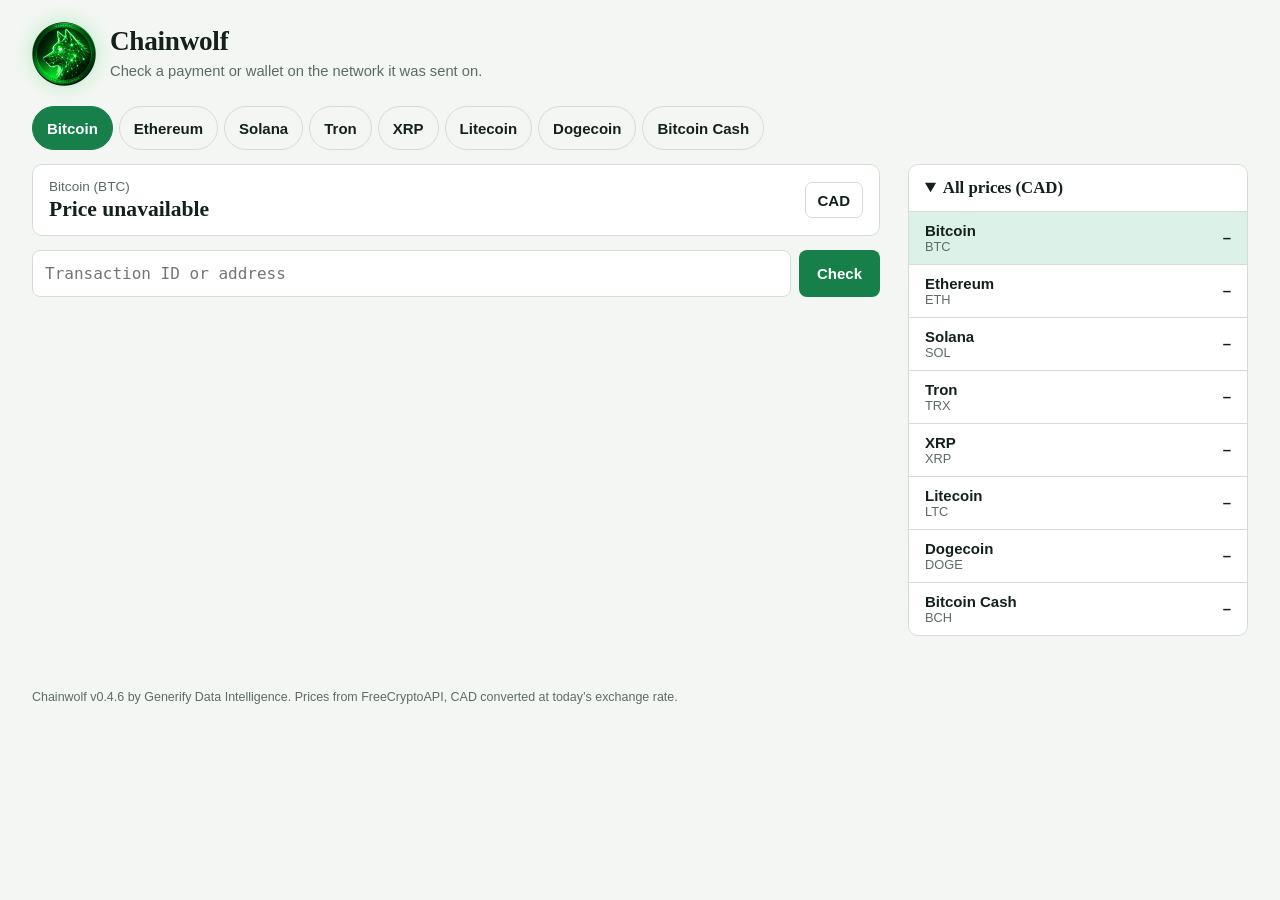
<file: index.html>
<!doctype html>
<html lang="en">
<head>
<meta charset="utf-8">
<meta name="viewport" content="width=device-width, initial-scale=1, viewport-fit=cover">
<title>Chainwolf</title>
<meta name="app-version" content="0.4.6">
<meta name="theme-color" content="#070b09">
<link rel="icon" type="image/png" href="favicon.png">
<link rel="apple-touch-icon" href="apple-touch-icon.png">
<link rel="stylesheet" href="style.css?v=0.4.6">
</head>
<body>
<main>
  <header class="brand">
    <img src="logo.png?v=0.4.6" alt="Generify Data Intelligence" width="64" height="64">
    <div>
      <h1>Chainwolf</h1>
      <p class="sub">Check a payment or wallet on the network it was sent on.</p>
    </div>
  </header>

  <div class="nets" id="nets" role="group" aria-label="Network"></div>

  <div class="layout">
    <div class="mainc">
      <div class="pstrip" id="pstrip" hidden>
        <div class="pleft">
          <div class="pname" id="pName"></div>
          <div class="pprice" id="pPrice"></div>
        </div>
        <div class="pright">
          <span class="pchg" id="pChg"></span>
          <span class="pnote" id="pNote"></span>
          <button class="mini" id="curBtn" type="button" aria-label="Switch between CAD and USD">CAD</button>
        </div>
      </div>

      <form id="f" autocomplete="off">
        <div class="field">
          <input id="txid" type="text" autocapitalize="off" autocorrect="off" spellcheck="false"
                 placeholder="Transaction ID or address" aria-label="Transaction ID or wallet address">
          <button id="clr" class="icon" type="button" aria-label="Clear" hidden>&times;</button>
        </div>
        <button id="go" type="submit">Check</button>
      </form>

      <div id="msg" role="alert" hidden></div>

      <section id="result" aria-live="polite" hidden>
        <a href="#" id="back" hidden>&larr; Back to address</a>
        <div class="rcols" id="rcols">
          <div class="rcol" id="rcolA">
            <div class="idrow">
              <span class="kind" id="kind"></span>
              <code id="idText"></code>
              <button class="mini" id="copyBtn" type="button">Copy</button>
              <a class="mini" id="ext" target="_blank" rel="noopener noreferrer">Open explorer</a>
            </div>
            <div id="status" class="status">
              <div class="big" id="sBig"></div>
              <div class="fx" id="sFx" hidden></div>
              <div class="small" id="sSmall"></div>
              <div class="pips" id="pips" hidden><span></span><span></span><span></span><span></span><span></span><span></span></div>
              <div class="note" id="sNote" hidden></div>
            </div>
            <div class="watchbar" id="watchbar">
              <div class="field" id="wfield"><input id="wlabel" type="text" maxlength="40" placeholder="Label (optional)" aria-label="Watchlist label"></div>
              <span class="state" id="wstate" hidden>On your watchlist</span>
              <button class="mini" id="wbtn" type="button">Watch</button>
            </div>
            <dl id="rows"></dl>
          </div>
          <div class="rcol" id="rcolB">
            <div id="outs" hidden><h2 id="outsTitle">Outputs</h2><div id="outitems"></div></div>
            <div id="txlist" hidden><h2>Recent transactions</h2><div id="txitems"></div></div>
          </div>
        </div>
        <p class="foot" id="foot"></p>
        <p class="foot" id="fxNote" hidden>Dollar values use today&rsquo;s price, not the price when the payment was sent.</p>
      </section>
    </div>

    <aside class="sidec">
      <details class="panel" id="allp" hidden>
        <summary>All prices</summary>
        <div id="pitems"></div>
      </details>

      <section id="watch" hidden>
        <div class="whead"><h2>Watchlist</h2><button class="mini" id="wrefresh" type="button">Refresh</button></div>
        <div id="witems"></div>
        <p id="wnote"></p>
      </section>
    </aside>
  </div>

  <p class="ver">Chainwolf v0.4.6 by Generify Data Intelligence. Prices from FreeCryptoAPI, CAD converted at today&rsquo;s exchange rate.</p>
</main>
<script src="config.js?v=0.4.6"></script>
<script src="chains.js?v=0.4.6"></script>
<script src="prices.js?v=0.4.6"></script>
<script src="app.js?v=0.4.6"></script>
</body>
</html>
</file>
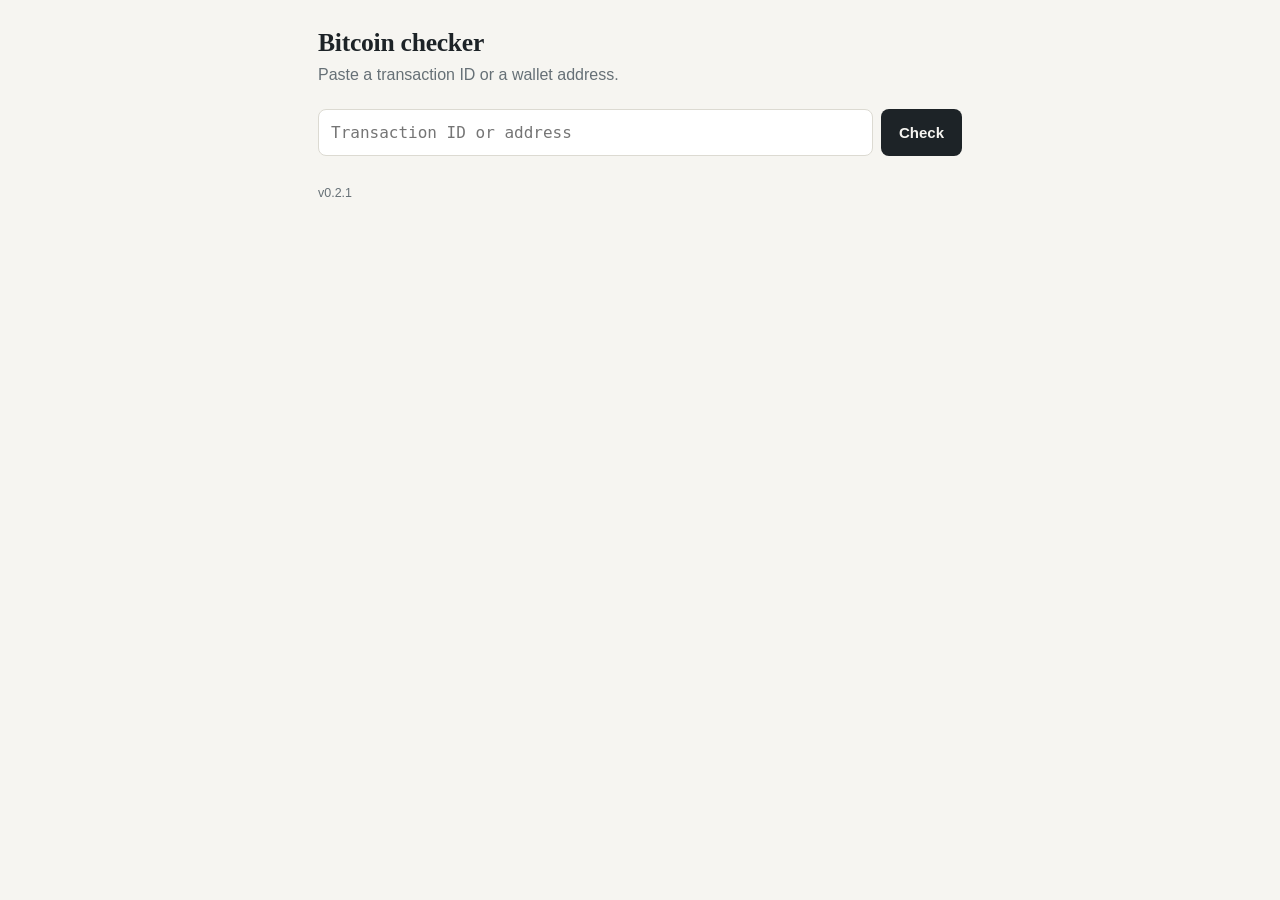
<file: index 2.html>
<!doctype html>
<html lang="en">
<head>
<meta charset="utf-8">
<meta name="viewport" content="width=device-width, initial-scale=1, viewport-fit=cover">
<title>Bitcoin checker</title>
<meta name="app-version" content="0.2.1">
<style>
  :root {
    --bg: #f6f5f1; --panel: #ffffff; --ink: #1d2327; --muted: #667076; --line: #dcdad2;
    --pending: #b9660b; --pending-bg: #fbeed9;
    --done: #17704f; --done-bg: #dcf1e7;
    --bad: #a3322a; --bad-bg: #f8e0dd;
    --accent: #1d2327;
    color-scheme: light;
  }
  @media (prefers-color-scheme: dark) {
    :root {
      --bg: #14181a; --panel: #1c2124; --ink: #e8e6df; --muted: #98a1a6; --line: #2f373b;
      --pending: #f0a850; --pending-bg: #3a2a12;
      --done: #5fcf9f; --done-bg: #12342a;
      --bad: #f08a80; --bad-bg: #3b1a17;
      --accent: #e8e6df;
      color-scheme: dark;
    }
  }
  * { box-sizing: border-box; }
  [hidden] { display: none !important; }
  html { -webkit-text-size-adjust: 100%; }
  body {
    margin: 0; background: var(--bg); color: var(--ink);
    font: 16px/1.5 ui-sans-serif, -apple-system, "Segoe UI", Roboto, sans-serif;
    padding: env(safe-area-inset-top, 0px) 0 env(safe-area-inset-bottom, 0px);
  }
  main { max-width: 680px; margin: 0 auto; padding: 28px 18px 48px; }
  h1 { font: 600 1.6rem/1.2 ui-serif, Georgia, "Times New Roman", serif; margin: 0 0 4px; letter-spacing: -0.01em; }
  h2 { font: 600 1.05rem/1.3 ui-serif, Georgia, serif; margin: 0; }
  .sub { color: var(--muted); margin: 0 0 22px; }

  form { display: flex; gap: 8px; }
  .field { position: relative; flex: 1; min-width: 0; }
  input[type=text] {
    width: 100%; font: 16px ui-monospace, SFMono-Regular, Menlo, monospace;
    padding: 13px 42px 13px 12px; border: 1px solid var(--line); border-radius: 8px;
    background: var(--panel); color: var(--ink);
  }
  #wlabel { padding-right: 12px; font-family: inherit; }
  button { font-family: inherit; font-size: 15px; font-weight: 600; cursor: pointer; }
  #go { padding: 0 18px; border-radius: 8px; border: 0; background: var(--accent); color: var(--bg); }
  #go:disabled { opacity: .5; }
  button.icon {
    position: absolute; right: 4px; top: 50%; transform: translateY(-50%);
    width: 40px; height: 40px; border: 0; background: transparent; color: var(--muted);
    font-size: 24px; line-height: 1; border-radius: 8px;
  }
  button.mini, a.mini {
    font: 600 13px/1 inherit; font-family: inherit; text-decoration: none;
    padding: 8px 12px; border-radius: 7px; border: 1px solid var(--line);
    background: transparent; color: var(--ink); white-space: nowrap; display: inline-block;
  }
  :focus-visible { outline: 3px solid var(--pending); outline-offset: 2px; }

  #msg { margin-top: 14px; padding: 12px 14px; border-radius: 8px; background: var(--bad-bg); color: var(--bad); }
  #result { margin-top: 22px; }
  #back { display: inline-block; margin-bottom: 10px; color: var(--muted); font-size: .9rem; }
  .idrow { display: flex; align-items: center; gap: 8px; margin-bottom: 12px; flex-wrap: wrap; }
  .idrow .kind { color: var(--muted); font-size: .85rem; }
  .idrow code { flex: 1 1 200px; min-width: 0; font: 12px/1.4 ui-monospace, Menlo, monospace; word-break: break-all; color: var(--muted); }

  .status { border-radius: 10px; padding: 16px 18px; margin-bottom: 12px; }
  .status.pending { background: var(--pending-bg); color: var(--pending); }
  .status.done { background: var(--done-bg); color: var(--done); }
  .status .big { font: 600 1.5rem/1.2 ui-serif, Georgia, serif; }
  .status .small, .status .note { margin-top: 6px; color: var(--ink); }
  .status .note { font-size: .92rem; }
  .pips { display: flex; gap: 5px; margin-top: 12px; }
  .pips span { flex: 1; height: 6px; border-radius: 3px; background: currentColor; opacity: .22; }
  .pips span.on { opacity: 1; }

  .watchbar { display: flex; gap: 8px; margin-bottom: 12px; align-items: center; }
  .watchbar .field { flex: 1; }
  .watchbar .state { flex: 1; color: var(--muted); font-size: .9rem; }

  dl { margin: 0; background: var(--panel); border: 1px solid var(--line); border-radius: 10px; }
  .row { display: flex; justify-content: space-between; gap: 16px; padding: 11px 16px; border-top: 1px solid var(--line); }
  .row:first-child { border-top: 0; }
  dt { color: var(--muted); }
  dd { margin: 0; text-align: right; font-variant-numeric: tabular-nums; word-break: break-word; }

  #txlist { margin-top: 18px; }
  #txlist h2 { margin-bottom: 8px; }
  .trow {
    display: flex; justify-content: space-between; align-items: center; gap: 12px; width: 100%;
    text-align: left; padding: 11px 14px; margin-bottom: 6px; border-radius: 10px;
    border: 1px solid var(--line); background: var(--panel); color: var(--ink); font-weight: 400;
  }
  .trow .t1 { font-weight: 600; }
  .trow .t1.p { color: var(--pending); }
  .trow .t2 { color: var(--muted); font-size: .85rem; }
  .trow .tr { font-variant-numeric: tabular-nums; font-weight: 600; text-align: right; }
  .trow .tr.in { color: var(--done); }

  #outs { margin-top: 18px; }
  #outs h2 { margin-bottom: 8px; }
  .orow { display: flex; justify-content: space-between; gap: 12px; padding: 11px 14px; margin-bottom: 6px; border-radius: 10px; border: 1px solid var(--line); background: var(--panel); }
  .orow.mine { border-color: var(--done); }
  .orow .oa { min-width: 0; }
  .orow .oaddr { font: 12.5px/1.4 ui-monospace, Menlo, monospace; word-break: break-all; }
  .orow .otag { font-size: .8rem; color: var(--muted); margin-top: 2px; }
  .orow.mine .otag { color: var(--done); }
  .orow .oamt { font-variant-numeric: tabular-nums; font-weight: 600; text-align: right; white-space: nowrap; }
  .foot { margin-top: 14px; color: var(--muted); font-size: .85rem; }

  #watch { margin-top: 32px; }
  .whead { display: flex; justify-content: space-between; align-items: center; margin-bottom: 8px; }
  .witem { display: flex; gap: 6px; margin-bottom: 6px; }
  .wmain {
    flex: 1; min-width: 0; display: flex; justify-content: space-between; align-items: center; gap: 12px;
    text-align: left; padding: 11px 14px; border-radius: 10px; border: 1px solid var(--line);
    background: var(--panel); color: var(--ink); font-weight: 400;
  }
  .wl { min-width: 0; }
  .wl .w1 { font-weight: 600; overflow: hidden; text-overflow: ellipsis; white-space: nowrap; }
  .wl .w2 { color: var(--muted); font-size: .8rem; font-family: ui-monospace, Menlo, monospace; }
  .chip { font-size: .85rem; font-weight: 600; text-align: right; color: var(--muted); }
  .chip.pending { color: var(--pending); }
  .chip.done { color: var(--done); }
  .wx { width: 44px; border-radius: 10px; border: 1px solid var(--line); background: transparent; color: var(--muted); font-size: 20px; }
  #wnote { color: var(--muted); font-size: .8rem; margin-top: 8px; }
  .ver { margin-top: 28px; color: var(--muted); font-size: .78rem; }
</style>
</head>
<body>
<main>
  <h1>Bitcoin checker</h1>
  <p class="sub">Paste a transaction ID or a wallet address.</p>

  <form id="f" autocomplete="off">
    <div class="field">
      <input id="txid" type="text" autocapitalize="off" autocorrect="off" spellcheck="false"
             placeholder="Transaction ID or address" aria-label="Transaction ID or Bitcoin address">
      <button id="clr" class="icon" type="button" aria-label="Clear" hidden>&times;</button>
    </div>
    <button id="go" type="submit">Check</button>
  </form>

  <div id="msg" role="alert" hidden></div>

  <section id="result" aria-live="polite" hidden>
    <a href="#" id="back" hidden>&larr; Back to address</a>
    <div class="idrow">
      <span class="kind" id="kind"></span>
      <code id="idText"></code>
      <button class="mini" id="copyBtn" type="button">Copy</button>
      <a class="mini" id="ext" target="_blank" rel="noopener noreferrer">Open in mempool.space</a>
    </div>
    <div id="status" class="status">
      <div class="big" id="sBig"></div>
      <div class="small" id="sSmall"></div>
      <div class="pips" id="pips" hidden><span></span><span></span><span></span><span></span><span></span><span></span></div>
      <div class="note" id="sNote" hidden></div>
    </div>
    <div class="watchbar" id="watchbar">
      <div class="field" id="wfield"><input id="wlabel" type="text" maxlength="40" placeholder="Label (optional)" aria-label="Watchlist label"></div>
      <span class="state" id="wstate" hidden>On your watchlist</span>
      <button class="mini" id="wbtn" type="button">Watch</button>
    </div>
    <dl id="rows"></dl>
    <div id="outs" hidden><h2>Outputs</h2><div id="outitems"></div></div>
    <div id="txlist" hidden><h2>Recent transactions</h2><div id="txitems"></div></div>
    <p class="foot" id="foot"></p>
  </section>

  <section id="watch" hidden>
    <div class="whead"><h2>Watchlist</h2><button class="mini" id="wrefresh" type="button">Refresh</button></div>
    <div id="witems"></div>
    <p id="wnote"></p>
  </section>

  <p class="ver">v0.2.1</p>
</main>

<script>
(function () {
  'use strict';
  var APIS = [
    { name: 'mempool.space', base: 'https://mempool.space/api', web: 'https://mempool.space' },
    { name: 'blockstream.info', base: 'https://blockstream.info/api', web: 'https://blockstream.info' }
  ];
  var REFRESH_MS = 30000, WATCH_MS = 60000, MAX_WATCH = 25, FINAL_CONF = 6, KEEP_MS = 7 * 86400000;
  var KEY = 'btcwatch.v1', DEFTITLE = 'Bitcoin checker';
  var TX_RE = /^[0-9a-f]{64}$/;
  var B58_RE = /^[13][a-km-zA-HJ-NP-Z1-9]{25,34}$/;
  var BECH_RE = /^bc1[qpzry9x8gf2tvdw0s3jn54khce6mua7l]{20,100}$/;

  var $ = function (id) { return document.getElementById(id); };
  function el(tag, cls, text) {
    var e = document.createElement(tag);
    if (cls) e.className = cls;
    if (text !== undefined) e.textContent = text;
    return e;
  }

  /* ---------- input detection ---------- */
  function classify(raw) {
    var s = (raw || '').trim(), l = s.toLowerCase();
    if (TX_RE.test(l)) return { kind: 'tx', id: l };
    if (B58_RE.test(s)) return { kind: 'address', id: s };
    if ((s === l || s === s.toUpperCase()) && BECH_RE.test(l)) return { kind: 'address', id: l };
    return null;
  }

  /* ---------- formatting ---------- */
  function fmtTime(sec) { return new Date(sec * 1000).toLocaleString(undefined, { dateStyle: 'medium', timeStyle: 'short' }); }
  function fmtNum(n) { return n.toLocaleString(); }
  function fmtBtc(s, signed) {
    var a = Math.abs(s);
    var t = (a / 1e8).toFixed(8).replace(/0+$/, '').replace(/\.$/, '.0');
    return (s < 0 ? '\u2212' : (signed && s > 0 ? '+' : '')) + t + ' BTC';
  }
  function short(id) { return id.length > 18 ? id.slice(0, 8) + '\u2026' + id.slice(-6) : id; }

  /* ---------- network ---------- */
  function getJSON(url) {
    return fetch(url, { cache: 'no-store' }).then(function (r) {
      if (r.status === 404) { var e = new Error('not found'); e.notFound = true; throw e; }
      if (r.status === 400) { var b = new Error('bad request'); b.badRequest = true; throw b; }
      if (!r.ok) throw new Error('HTTP ' + r.status);
      return r.json();
    });
  }
  function getText(url) {
    return fetch(url, { cache: 'no-store' }).then(function (r) {
      if (!r.ok) throw new Error('HTTP ' + r.status);
      return r.text();
    });
  }
  var tipCache = {};
  async function getTip(api) {
    var c = tipCache[api.name], now = Date.now();
    if (c && now - c.t < 20000) return c.h;
    var h = parseInt(await getText(api.base + '/blocks/tip/height'), 10);
    if (!isFinite(h)) throw new Error('bad tip');
    tipCache[api.name] = { t: now, h: h };
    return h;
  }
  async function tryApis(fn) {
    var lastErr = null, soft = 0;
    for (var i = 0; i < APIS.length; i++) {
      try { return await fn(APIS[i]); }
      catch (e) { if (e.notFound || e.badRequest) soft++; lastErr = e; }
    }
    if (soft === APIS.length) throw lastErr;
    throw lastErr || new Error('Lookup failed');
  }
  function lookupTx(txid) {
    return tryApis(async function (api) {
      var tx = await getJSON(api.base + '/tx/' + txid);
      var tip = await getTip(api);
      var blocks = null;
      if (api.name === 'mempool.space' && !tx.status.confirmed) {
        try { blocks = await getJSON(api.base + '/v1/fees/mempool-blocks'); } catch (e) {}
      }
      return { api: api, tx: tx, tip: tip, blocks: blocks };
    });
  }
  function lookupAddr(addr) {
    return tryApis(async function (api) {
      var info = await getJSON(api.base + '/address/' + addr);
      var txs = await getJSON(api.base + '/address/' + addr + '/txs');
      var tip = await getTip(api);
      return { api: api, info: info, txs: txs, tip: tip };
    });
  }
  /* light status check used by the watchlist */
  async function peek(item) {
    var soft = 0;
    for (var i = 0; i < APIS.length; i++) {
      var api = APIS[i];
      try {
        if (item.type === 'tx') {
          var tx = await getJSON(api.base + '/tx/' + item.id);
          if (!tx.status.confirmed) return { state: 'pending' };
          var tip = await getTip(api);
          return { state: 'confirmed', conf: Math.max(1, tip - tx.status.block_height + 1) };
        }
        var a = await getJSON(api.base + '/address/' + item.id);
        var pend = a.mempool_stats.funded_txo_sum - a.mempool_stats.spent_txo_sum;
        return {
          state: a.mempool_stats.tx_count > 0 ? 'pending' : 'ok',
          bal: a.chain_stats.funded_txo_sum - a.chain_stats.spent_txo_sum, pend: pend
        };
      } catch (e) { if (e.notFound) soft++; }
    }
    return { state: soft === APIS.length ? 'missing' : 'unknown' };
  }

  /* ---------- alerts ---------- */
  var actx = null;
  function unlockAudio() {
    try {
      if (!actx) { var C = window.AudioContext || window.webkitAudioContext; if (C) actx = new C(); }
      if (actx && actx.state === 'suspended') actx.resume();
    } catch (e) {}
  }
  function chime() {
    try {
      unlockAudio();
      if (actx) {
        var t = actx.currentTime;
        [660, 880].forEach(function (f, i) {
          var o = actx.createOscillator(), g = actx.createGain(), s = t + i * 0.18;
          o.frequency.value = f; o.connect(g); g.connect(actx.destination);
          g.gain.setValueAtTime(0.0001, s);
          g.gain.exponentialRampToValueAtTime(0.2, s + 0.02);
          g.gain.exponentialRampToValueAtTime(0.0001, s + 0.16);
          o.start(s); o.stop(s + 0.18);
        });
      }
      if (navigator.vibrate) navigator.vibrate([120, 60, 120]);
    } catch (e) {}
  }
  function resetTitle() { document.title = DEFTITLE; }
  document.addEventListener('visibilitychange', function () { if (!document.hidden) resetTitle(); });

  /* ---------- watchlist storage ---------- */
  var storageOK = true;
  function validItem(it) {
    return it && (it.type === 'tx' || it.type === 'address') && typeof it.id === 'string' && classify(it.id);
  }
  function loadW() {
    try {
      var v = JSON.parse(localStorage.getItem(KEY) || '[]');
      return Array.isArray(v) ? v.filter(validItem).slice(0, MAX_WATCH) : [];
    } catch (e) { storageOK = false; return []; }
  }
  var watch = loadW();
  function saveW() {
    try { localStorage.setItem(KEY, JSON.stringify(watch)); storageOK = true; } catch (e) { storageOK = false; }
  }
  function findW(id) { for (var i = 0; i < watch.length; i++) if (watch[i].id === id) return watch[i]; return null; }
  function markDone(it) {
    if (it.type === 'tx' && it.last && it.last.state === 'confirmed' && it.last.conf >= FINAL_CONF && !it.doneAt) it.doneAt = Date.now();
  }
  function prune() {
    var n = watch.length, now = Date.now();
    watch = watch.filter(function (it) { return !(it.doneAt && now - it.doneAt > KEEP_MS); });
    if (watch.length !== n) saveW();
  }

  /* ---------- state ---------- */
  var cur = null, timer = null, prevPending = null, backAddr = null, curLast = null;

  function showError(t) { var m = $('msg'); m.textContent = t; m.hidden = false; }
  function clearError() { $('msg').hidden = true; }
  function hideResult() { $('result').hidden = true; }

  /* ---------- rendering: shared ---------- */
  function setRows(rows) {
    var dl = $('rows'); dl.textContent = '';
    rows.forEach(function (r) {
      var d = el('div', 'row');
      d.appendChild(el('dt', null, r[0])); d.appendChild(el('dd', null, r[1]));
      dl.appendChild(d);
    });
  }
  function setPips(n, show) {
    var box = $('pips'); box.hidden = !show;
    var s = box.children;
    for (var i = 0; i < s.length; i++) s[i].className = i < n ? 'on' : '';
  }
  function setHeader(c) {
    $('kind').textContent = c.kind === 'tx' ? 'Transaction' : 'Address';
    $('idText').textContent = c.id;
    var api = APIS[0];
    $('ext').href = api.web + (c.kind === 'tx' ? '/tx/' : '/address/') + c.id;
    $('back').hidden = !backAddr;
    $('result').hidden = false;
  }
  function updateWatchBar() {
    var on = cur && findW(cur.id);
    $('wfield').hidden = !!on;
    $('wstate').hidden = !on;
    $('wbtn').textContent = on ? 'Stop watching' : 'Watch';
  }
  function setNote(text) { var n = $('sNote'); n.hidden = !text; n.textContent = text || ''; }

  function eta(rate, blocks) {
    if (!blocks || !blocks.length) return null;
    for (var i = 0; i < blocks.length; i++) {
      var lo = blocks[i].feeRange && blocks[i].feeRange[0];
      if (lo !== undefined && rate >= lo) return { n: i + 1 };
    }
    return { beyond: blocks.length };
  }
  function checkedLine(res, pending) {
    var now = new Date().toLocaleTimeString(undefined, { timeStyle: 'short' });
    return 'Data from ' + res.api.name + ', checked ' + now +
      (pending ? '. Refreshes every 30 seconds while pending.' : '.');
  }

  /* ---------- outputs ---------- */
  function analyzeOutputs(tx) {
    var ins = {};
    tx.vin.forEach(function (v) {
      if (v.prevout && v.prevout.scriptpubkey_address) ins[v.prevout.scriptpubkey_address] = true;
    });
    var outs = tx.vout.map(function (o) {
      var a = o.scriptpubkey_address || null;
      return { addr: a, value: o.value, type: o.scriptpubkey_type, change: !!(a && ins[a]) };
    });
    var changeCount = 0, paid = 0;
    outs.forEach(function (o) { if (o.change) changeCount++; else paid += o.value; });
    return { outs: outs, changeCount: changeCount, paid: paid };
  }
  function renderOutputs(an) {
    var box = $('outitems'); box.textContent = '';
    an.outs.forEach(function (o) {
      var tag = '', mine = false;
      if (o.addr && backAddr && o.addr === backAddr) { tag = 'The address you were viewing'; mine = true; }
      else if (o.addr && findW(o.addr)) { tag = 'On your watchlist'; mine = true; }
      else if (o.change) tag = 'Change (probably), back to an address that funded this transaction';
      else if (an.changeCount > 0) { tag = 'Payment'; mine = true; }
      var row = el('div', 'orow' + (mine ? ' mine' : ''));
      var left = el('div', 'oa');
      left.appendChild(el('div', 'oaddr', o.addr || (o.type === 'op_return' ? 'Data (OP_RETURN)' : 'Non-standard output')));
      if (tag) left.appendChild(el('div', 'otag', tag));
      row.appendChild(left);
      row.appendChild(el('div', 'oamt', fmtBtc(o.value)));
      box.appendChild(row);
    });
    $('outs').hidden = an.outs.length === 0;
  }

  /* ---------- rendering: transaction ---------- */
  function renderTx(res) {
    var tx = res.tx, st = tx.status;
    var vsize = Math.ceil(tx.weight / 4), rate = tx.fee / vsize;
    var out = tx.vout.reduce(function (s, o) { return s + o.value; }, 0);
    var box = $('status'), rows = [], pending = !st.confirmed, conf = 0;
    setHeader(cur);
    $('txlist').hidden = true;

    if (!pending) {
      conf = Math.max(1, res.tip - st.block_height + 1);
      box.className = 'status done';
      $('sBig').textContent = 'Confirmed';
      $('sSmall').textContent = conf >= FINAL_CONF
        ? fmtNum(conf) + ' confirmations. Generally considered final.'
        : conf + ' of ' + FINAL_CONF + ' confirmations. Wait for ' + FINAL_CONF + ' on larger amounts.';
      setPips(conf, true); setNote('');
      rows.push(['Confirmations', fmtNum(conf)]);
      rows.push(['Block', '#' + st.block_height]);
      if (st.block_time) rows.push(['Confirmed at', fmtTime(st.block_time)]);
      curLast = { state: 'confirmed', conf: conf };
    } else {
      box.className = 'status pending';
      $('sBig').textContent = 'Not confirmed yet';
      var e = eta(rate, res.blocks);
      var rbf = tx.vin.some(function (v) { return v.sequence < 0xfffffffe; });
      var line = 'Waiting in the mempool.';
      var note = '';
      if (e && e.n) line += ' At this fee rate it should land in about ' + (e.n * 10) + ' minutes (projected block ' + e.n + ').';
      else if (e && e.beyond) {
        line += ' This fee rate is below the next ' + e.beyond + ' projected blocks, so expect a long wait.';
        note = rbf
          ? 'If your wallet supports it, you can raise the fee (RBF) to speed this up.'
          : 'This transaction is not marked replaceable. Whoever receives an output, or you if you control one, can speed it up with a child-pays-for-parent (CPFP) transaction.';
      }
      $('sSmall').textContent = line;
      setPips(0, true); setNote(note);
      rows.push(['Confirmations', '0']);
      rows.push(['Replaceable (RBF)', rbf ? 'Yes' : 'No']);
      curLast = { state: 'pending' };
    }
    var an = analyzeOutputs(tx);
    if (an.changeCount > 0 && an.paid > 0) rows.push(['Amount sent', fmtBtc(an.paid)]);
    else rows.push(['Total output', fmtBtc(out)]);
    rows.push(['Fee rate', rate.toFixed(1) + ' sat/vB']);
    rows.push(['Fee paid', fmtNum(tx.fee) + ' sats']);
    rows.push(['Size', fmtNum(vsize) + ' vB']);
    rows.push(['Inputs / outputs', tx.vin.length + ' / ' + tx.vout.length]);
    setRows(rows);
    renderOutputs(an);
    $('foot').textContent = checkedLine(res, pending);
    return pending;
  }

  /* ---------- rendering: address ---------- */
  function netFor(tx, addr) {
    var n = 0;
    tx.vout.forEach(function (o) { if (o.scriptpubkey_address === addr) n += o.value; });
    tx.vin.forEach(function (v) { if (v.prevout && v.prevout.scriptpubkey_address === addr) n -= v.prevout.value; });
    return n;
  }
  function renderAddr(res) {
    var addr = cur.id, i = res.info, c = i.chain_stats, m = i.mempool_stats;
    var bal = c.funded_txo_sum - c.spent_txo_sum;
    var pend = m.funded_txo_sum - m.spent_txo_sum;
    var pending = m.tx_count > 0;
    var box = $('status');
    setHeader(cur);
    $('outs').hidden = true;
    box.className = 'status ' + (pending ? 'pending' : 'done');
    $('sBig').textContent = fmtBtc(bal);
    $('sSmall').textContent = pending
      ? m.tx_count + (m.tx_count === 1 ? ' pending transaction' : ' pending transactions') + ', net ' + fmtBtc(pend, true) + ' once confirmed.'
      : 'Confirmed balance. No pending transactions.';
    setPips(0, false); setNote('');
    var rows = [];
    if (pending) rows.push(['Pending (net)', fmtBtc(pend, true)]);
    rows.push(['Total received', fmtBtc(c.funded_txo_sum)]);
    rows.push(['Transactions', fmtNum(c.tx_count + m.tx_count)]);
    setRows(rows);

    var list = $('txitems'); list.textContent = '';
    res.txs.forEach(function (tx) {
      var b = el('button', 'trow'); b.type = 'button';
      var left = el('div', 'tl');
      var conf = tx.status.confirmed ? Math.max(1, res.tip - tx.status.block_height + 1) : 0;
      left.appendChild(el('div', 't1' + (conf ? '' : ' p'), conf ? fmtNum(conf) + (conf === 1 ? ' confirmation' : ' confirmations') : 'Pending'));
      left.appendChild(el('div', 't2', conf && tx.status.block_time ? fmtTime(tx.status.block_time) : short(tx.txid)));
      var net = netFor(tx, addr);
      b.appendChild(left); b.appendChild(el('div', 'tr ' + (net > 0 ? 'in' : ''), fmtBtc(net, true)));
      b.addEventListener('click', function () { start(tx.txid, addr); });
      list.appendChild(b);
    });
    $('txlist').hidden = res.txs.length === 0;

    var total = c.tx_count + m.tx_count;
    var foot = checkedLine(res, pending);
    if (total > res.txs.length) foot = 'Showing the latest ' + res.txs.length + ' of ' + fmtNum(total) + ' transactions. ' + foot;
    $('foot').textContent = foot;
    curLast = { state: pending ? 'pending' : 'ok', bal: bal, pend: pend };
    return pending;
  }

  /* ---------- main flow ---------- */
  function start(raw, back) {
    clearTimeout(timer); clearError(); resetTitle();
    var c = classify(raw);
    if (!c) {
      cur = null; hideResult();
      showError('Enter a 64-character transaction ID or a Bitcoin address (starts with 1, 3 or bc1).');
      return;
    }
    unlockAudio();
    $('txid').value = c.id; syncClear();
    cur = c; prevPending = null; backAddr = back || null; curLast = null;
    $('wlabel').value = '';
    try { history.replaceState(null, '', '#' + c.id); } catch (e) {}
    run(c, false);
  }

  async function run(c, quiet) {
    $('go').disabled = true;
    try {
      var res = c.kind === 'tx' ? await lookupTx(c.id) : await lookupAddr(c.id);
      if (!cur || cur.id !== c.id) return;
      var pending = c.kind === 'tx' ? renderTx(res) : renderAddr(res);
      updateWatchBar();
      syncWatch();
      if (prevPending === true && !pending) {
        chime();
        document.title = (c.kind === 'tx' ? '\u2713 Confirmed' : '\u2713 No longer pending') + ' \u2013 ' + DEFTITLE;
      }
      prevPending = pending;
      clearTimeout(timer);
      if (pending) timer = setTimeout(function () { run(c, true); }, REFRESH_MS);
    } catch (e) {
      if (!cur || cur.id !== c.id) return;
      if (!quiet) hideResult();
      clearTimeout(timer);
      if (e.notFound) showError(c.kind === 'tx'
        ? 'No transaction found with that ID. Check for a missing character, or it may not have been broadcast yet.'
        : 'No record of that address was found.');
      else if (e.badRequest) showError('The explorer rejected that ' + (c.kind === 'tx' ? 'transaction ID' : 'address') + '. Check it for typos.');
      else showError('Could not reach the block explorers. Check your connection and try again.');
    } finally {
      if (cur && cur.id === c.id) $('go').disabled = false;
    }
  }

  function clearAll() {
    clearTimeout(timer); cur = null; prevPending = null; backAddr = null; curLast = null;
    $('txid').value = ''; syncClear(); clearError(); hideResult(); resetTitle();
    $('go').disabled = false;
    try { history.replaceState(null, '', location.pathname + location.search); } catch (e) {}
  }
  function syncClear() { $('clr').hidden = !$('txid').value; }

  /* ---------- watchlist: actions ---------- */
  function syncWatch() {
    if (!cur || !curLast) return;
    var it = findW(cur.id);
    if (!it) return;
    it.last = curLast; markDone(it); saveW(); renderWatch();
  }
  function addW() {
    if (!cur || findW(cur.id)) return;
    if (watch.length >= MAX_WATCH) { showError('Watchlist is full (' + MAX_WATCH + '). Remove one first.'); return; }
    var it = { type: cur.kind, id: cur.id, label: $('wlabel').value.trim().slice(0, 40), added: Date.now(), last: curLast };
    markDone(it);
    watch.push(it); saveW(); renderWatch(); updateWatchBar();
  }
  function removeW(id) {
    watch = watch.filter(function (it) { return it.id !== id; });
    saveW(); renderWatch(); updateWatchBar();
  }
  function chipText(it) {
    var l = it.last;
    if (!l) return 'Checking\u2026';
    if (l.state === 'pending') return it.type === 'tx' ? 'Pending' : 'Pending activity';
    if (l.state === 'confirmed') return l.conf >= FINAL_CONF ? 'Confirmed' : l.conf + (l.conf === 1 ? ' confirmation' : ' confirmations');
    if (l.state === 'ok') return fmtBtc(l.bal);
    if (l.state === 'missing') return 'Not found';
    return 'Unavailable';
  }
  function chipClass(it) {
    var s = it.last && it.last.state;
    return 'chip' + (s === 'pending' ? ' pending' : (s === 'confirmed' || s === 'ok') ? ' done' : '');
  }
  function renderWatch() {
    var box = $('witems'); box.textContent = '';
    $('watch').hidden = watch.length === 0;
    watch.forEach(function (it) {
      var row = el('div', 'witem');
      var main = el('button', 'wmain'); main.type = 'button';
      var wl = el('div', 'wl');
      wl.appendChild(el('div', 'w1', it.label || (it.type === 'tx' ? 'Transaction ' : 'Address ') + short(it.id)));
      if (it.label) wl.appendChild(el('div', 'w2', short(it.id)));
      main.appendChild(wl); main.appendChild(el('div', chipClass(it), chipText(it)));
      main.addEventListener('click', function () { start(it.id); window.scrollTo(0, 0); });
      var x = el('button', 'wx', '\u00d7'); x.type = 'button'; x.setAttribute('aria-label', 'Remove from watchlist');
      x.addEventListener('click', function () { removeW(it.id); });
      row.appendChild(main); row.appendChild(x); box.appendChild(row);
    });
    var note = [];
    if (watch.length) note.push('Saved on this device only. Confirmed transactions drop off 7 days after reaching ' + FINAL_CONF + ' confirmations.');
    if (!storageOK) note.push('This browser is blocking saved lists, so the watchlist will be lost when you close the page.');
    $('wnote').textContent = note.join(' ');
  }
  var wbusy = false;
  async function refreshWatch() {
    if (wbusy) return;
    wbusy = true;
    try {
      prune();
      var todo = watch.filter(function (it) {
        return !(it.type === 'tx' && it.last && it.last.state === 'confirmed' && it.last.conf >= FINAL_CONF);
      });
      var alerts = 0;
      for (var i = 0; i < todo.length; i += 4) {
        await Promise.all(todo.slice(i, i + 4).map(async function (it) {
          var prev = it.last, now = await peek(it);
          if (now.state === 'unknown' && prev) return;
          it.last = now; markDone(it);
          var fine = now.state === 'confirmed' || now.state === 'ok';
          if (prev && prev.state === 'pending' && fine && !(cur && cur.id === it.id)) alerts++;
        }));
      }
      saveW(); renderWatch();
      if (alerts) { chime(); document.title = '\u2713 Watchlist update \u2013 ' + DEFTITLE; }
    } finally { wbusy = false; }
  }

  /* ---------- copy ---------- */
  function copyText(t, btn) {
    function ok() { btn.textContent = 'Copied'; setTimeout(function () { btn.textContent = 'Copy'; }, 1200); }
    function fallback() {
      var ta = document.createElement('textarea');
      ta.value = t; ta.style.position = 'fixed'; ta.style.opacity = '0';
      document.body.appendChild(ta); ta.focus(); ta.select();
      try { document.execCommand('copy'); ok(); } catch (e) {}
      document.body.removeChild(ta);
    }
    if (navigator.clipboard && navigator.clipboard.writeText) navigator.clipboard.writeText(t).then(ok, fallback);
    else fallback();
  }

  /* ---------- wiring ---------- */
  $('f').addEventListener('submit', function (ev) { ev.preventDefault(); start($('txid').value); });
  $('txid').addEventListener('input', syncClear);
  $('txid').addEventListener('focus', function () { var t = this; setTimeout(function () { t.select(); }, 0); });
  $('clr').addEventListener('click', function () { clearAll(); $('txid').focus(); });
  $('copyBtn').addEventListener('click', function () { if (cur) copyText(cur.id, this); });
  $('back').addEventListener('click', function (ev) { ev.preventDefault(); if (backAddr) start(backAddr); });
  $('wbtn').addEventListener('click', function () { if (cur && findW(cur.id)) removeW(cur.id); else addW(); });
  $('wrefresh').addEventListener('click', function () { unlockAudio(); refreshWatch(); });
  setInterval(function () { if (!document.hidden) refreshWatch(); }, WATCH_MS);

  renderWatch();
  refreshWatch();
  var fromUrl = (location.hash || '').replace(/^#/, '') || new URLSearchParams(location.search).get('tx');
  if (fromUrl) start(fromUrl);
})();
</script>
</body>
</html>
</file>
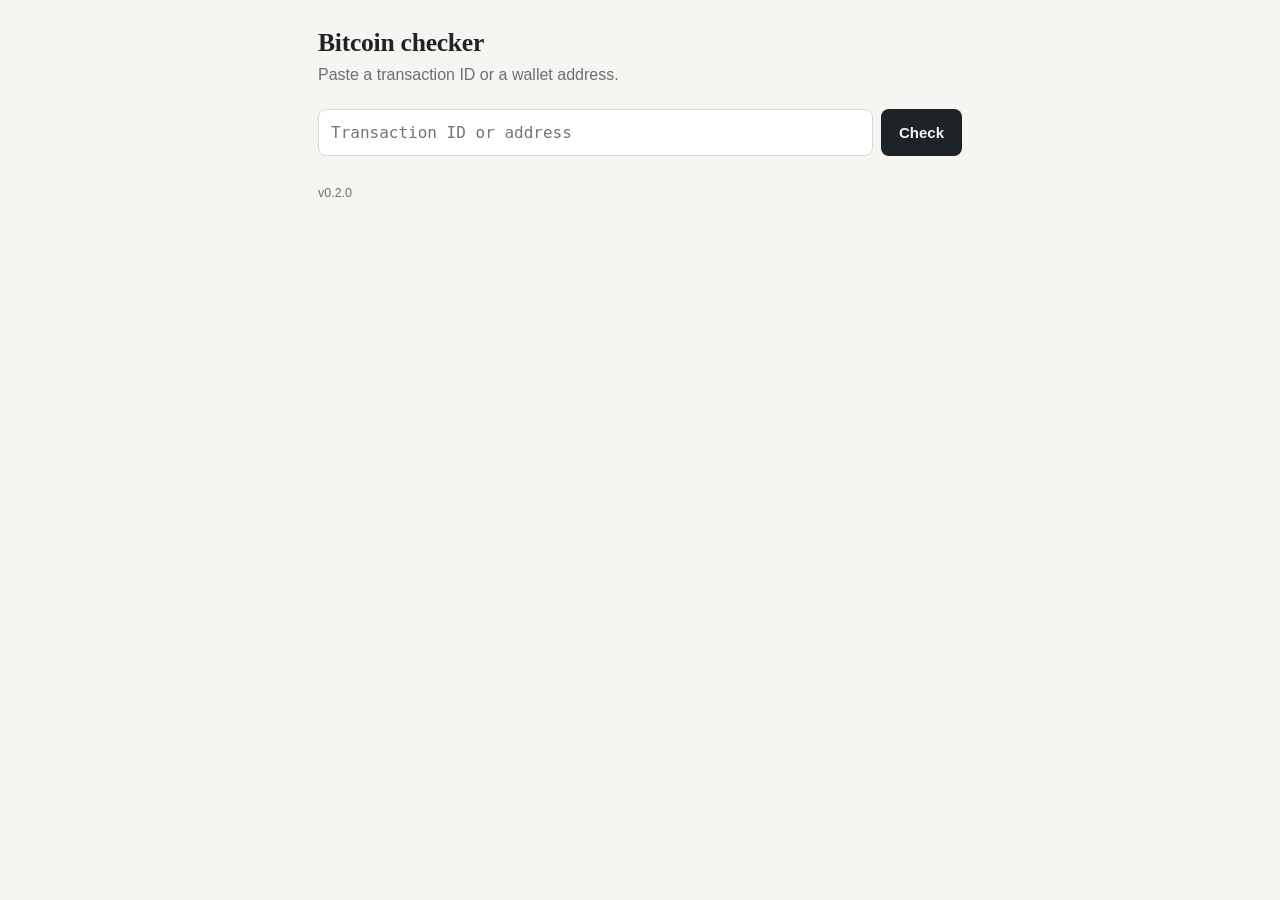
<file: index 4.html>
<!doctype html>
<html lang="en">
<head>
<meta charset="utf-8">
<meta name="viewport" content="width=device-width, initial-scale=1, viewport-fit=cover">
<title>Bitcoin checker</title>
<meta name="app-version" content="0.2.0">
<style>
  :root {
    --bg: #f6f5f1; --panel: #ffffff; --ink: #1d2327; --muted: #667076; --line: #dcdad2;
    --pending: #b9660b; --pending-bg: #fbeed9;
    --done: #17704f; --done-bg: #dcf1e7;
    --bad: #a3322a; --bad-bg: #f8e0dd;
    --accent: #1d2327;
    color-scheme: light;
  }
  @media (prefers-color-scheme: dark) {
    :root {
      --bg: #14181a; --panel: #1c2124; --ink: #e8e6df; --muted: #98a1a6; --line: #2f373b;
      --pending: #f0a850; --pending-bg: #3a2a12;
      --done: #5fcf9f; --done-bg: #12342a;
      --bad: #f08a80; --bad-bg: #3b1a17;
      --accent: #e8e6df;
      color-scheme: dark;
    }
  }
  * { box-sizing: border-box; }
  [hidden] { display: none !important; }
  html { -webkit-text-size-adjust: 100%; }
  body {
    margin: 0; background: var(--bg); color: var(--ink);
    font: 16px/1.5 ui-sans-serif, -apple-system, "Segoe UI", Roboto, sans-serif;
    padding: env(safe-area-inset-top, 0px) 0 env(safe-area-inset-bottom, 0px);
  }
  main { max-width: 680px; margin: 0 auto; padding: 28px 18px 48px; }
  h1 { font: 600 1.6rem/1.2 ui-serif, Georgia, "Times New Roman", serif; margin: 0 0 4px; letter-spacing: -0.01em; }
  h2 { font: 600 1.05rem/1.3 ui-serif, Georgia, serif; margin: 0; }
  .sub { color: var(--muted); margin: 0 0 22px; }

  form { display: flex; gap: 8px; }
  .field { position: relative; flex: 1; min-width: 0; }
  input[type=text] {
    width: 100%; font: 16px ui-monospace, SFMono-Regular, Menlo, monospace;
    padding: 13px 42px 13px 12px; border: 1px solid var(--line); border-radius: 8px;
    background: var(--panel); color: var(--ink);
  }
  #wlabel { padding-right: 12px; font-family: inherit; }
  button { font-family: inherit; font-size: 15px; font-weight: 600; cursor: pointer; }
  #go { padding: 0 18px; border-radius: 8px; border: 0; background: var(--accent); color: var(--bg); }
  #go:disabled { opacity: .5; }
  button.icon {
    position: absolute; right: 4px; top: 50%; transform: translateY(-50%);
    width: 40px; height: 40px; border: 0; background: transparent; color: var(--muted);
    font-size: 24px; line-height: 1; border-radius: 8px;
  }
  button.mini, a.mini {
    font: 600 13px/1 inherit; font-family: inherit; text-decoration: none;
    padding: 8px 12px; border-radius: 7px; border: 1px solid var(--line);
    background: transparent; color: var(--ink); white-space: nowrap; display: inline-block;
  }
  :focus-visible { outline: 3px solid var(--pending); outline-offset: 2px; }

  #msg { margin-top: 14px; padding: 12px 14px; border-radius: 8px; background: var(--bad-bg); color: var(--bad); }
  #result { margin-top: 22px; }
  #back { display: inline-block; margin-bottom: 10px; color: var(--muted); font-size: .9rem; }
  .idrow { display: flex; align-items: center; gap: 8px; margin-bottom: 12px; flex-wrap: wrap; }
  .idrow .kind { color: var(--muted); font-size: .85rem; }
  .idrow code { flex: 1 1 200px; min-width: 0; font: 12px/1.4 ui-monospace, Menlo, monospace; word-break: break-all; color: var(--muted); }

  .status { border-radius: 10px; padding: 16px 18px; margin-bottom: 12px; }
  .status.pending { background: var(--pending-bg); color: var(--pending); }
  .status.done { background: var(--done-bg); color: var(--done); }
  .status .big { font: 600 1.5rem/1.2 ui-serif, Georgia, serif; }
  .status .small, .status .note { margin-top: 6px; color: var(--ink); }
  .status .note { font-size: .92rem; }
  .pips { display: flex; gap: 5px; margin-top: 12px; }
  .pips span { flex: 1; height: 6px; border-radius: 3px; background: currentColor; opacity: .22; }
  .pips span.on { opacity: 1; }

  .watchbar { display: flex; gap: 8px; margin-bottom: 12px; align-items: center; }
  .watchbar .field { flex: 1; }
  .watchbar .state { flex: 1; color: var(--muted); font-size: .9rem; }

  dl { margin: 0; background: var(--panel); border: 1px solid var(--line); border-radius: 10px; }
  .row { display: flex; justify-content: space-between; gap: 16px; padding: 11px 16px; border-top: 1px solid var(--line); }
  .row:first-child { border-top: 0; }
  dt { color: var(--muted); }
  dd { margin: 0; text-align: right; font-variant-numeric: tabular-nums; word-break: break-word; }

  #txlist { margin-top: 18px; }
  #txlist h2 { margin-bottom: 8px; }
  .trow {
    display: flex; justify-content: space-between; align-items: center; gap: 12px; width: 100%;
    text-align: left; padding: 11px 14px; margin-bottom: 6px; border-radius: 10px;
    border: 1px solid var(--line); background: var(--panel); color: var(--ink); font-weight: 400;
  }
  .trow .t1 { font-weight: 600; }
  .trow .t1.p { color: var(--pending); }
  .trow .t2 { color: var(--muted); font-size: .85rem; }
  .trow .tr { font-variant-numeric: tabular-nums; font-weight: 600; text-align: right; }
  .trow .tr.in { color: var(--done); }

  .foot { margin-top: 14px; color: var(--muted); font-size: .85rem; }

  #watch { margin-top: 32px; }
  .whead { display: flex; justify-content: space-between; align-items: center; margin-bottom: 8px; }
  .witem { display: flex; gap: 6px; margin-bottom: 6px; }
  .wmain {
    flex: 1; min-width: 0; display: flex; justify-content: space-between; align-items: center; gap: 12px;
    text-align: left; padding: 11px 14px; border-radius: 10px; border: 1px solid var(--line);
    background: var(--panel); color: var(--ink); font-weight: 400;
  }
  .wl { min-width: 0; }
  .wl .w1 { font-weight: 600; overflow: hidden; text-overflow: ellipsis; white-space: nowrap; }
  .wl .w2 { color: var(--muted); font-size: .8rem; font-family: ui-monospace, Menlo, monospace; }
  .chip { font-size: .85rem; font-weight: 600; text-align: right; color: var(--muted); }
  .chip.pending { color: var(--pending); }
  .chip.done { color: var(--done); }
  .wx { width: 44px; border-radius: 10px; border: 1px solid var(--line); background: transparent; color: var(--muted); font-size: 20px; }
  #wnote { color: var(--muted); font-size: .8rem; margin-top: 8px; }
  .ver { margin-top: 28px; color: var(--muted); font-size: .78rem; }
</style>
</head>
<body>
<main>
  <h1>Bitcoin checker</h1>
  <p class="sub">Paste a transaction ID or a wallet address.</p>

  <form id="f" autocomplete="off">
    <div class="field">
      <input id="txid" type="text" autocapitalize="off" autocorrect="off" spellcheck="false"
             placeholder="Transaction ID or address" aria-label="Transaction ID or Bitcoin address">
      <button id="clr" class="icon" type="button" aria-label="Clear" hidden>&times;</button>
    </div>
    <button id="go" type="submit">Check</button>
  </form>

  <div id="msg" role="alert" hidden></div>

  <section id="result" aria-live="polite" hidden>
    <a href="#" id="back" hidden>&larr; Back to address</a>
    <div class="idrow">
      <span class="kind" id="kind"></span>
      <code id="idText"></code>
      <button class="mini" id="copyBtn" type="button">Copy</button>
      <a class="mini" id="ext" target="_blank" rel="noopener noreferrer">Open in mempool.space</a>
    </div>
    <div id="status" class="status">
      <div class="big" id="sBig"></div>
      <div class="small" id="sSmall"></div>
      <div class="pips" id="pips" hidden><span></span><span></span><span></span><span></span><span></span><span></span></div>
      <div class="note" id="sNote" hidden></div>
    </div>
    <div class="watchbar" id="watchbar">
      <div class="field" id="wfield"><input id="wlabel" type="text" maxlength="40" placeholder="Label (optional)" aria-label="Watchlist label"></div>
      <span class="state" id="wstate" hidden>On your watchlist</span>
      <button class="mini" id="wbtn" type="button">Watch</button>
    </div>
    <dl id="rows"></dl>
    <div id="txlist" hidden><h2>Recent transactions</h2><div id="txitems"></div></div>
    <p class="foot" id="foot"></p>
  </section>

  <section id="watch" hidden>
    <div class="whead"><h2>Watchlist</h2><button class="mini" id="wrefresh" type="button">Refresh</button></div>
    <div id="witems"></div>
    <p id="wnote"></p>
  </section>

  <p class="ver">v0.2.0</p>
</main>

<script>
(function () {
  'use strict';
  var APIS = [
    { name: 'mempool.space', base: 'https://mempool.space/api', web: 'https://mempool.space' },
    { name: 'blockstream.info', base: 'https://blockstream.info/api', web: 'https://blockstream.info' }
  ];
  var REFRESH_MS = 30000, WATCH_MS = 60000, MAX_WATCH = 25, FINAL_CONF = 6, KEEP_MS = 7 * 86400000;
  var KEY = 'btcwatch.v1', DEFTITLE = 'Bitcoin checker';
  var TX_RE = /^[0-9a-f]{64}$/;
  var B58_RE = /^[13][a-km-zA-HJ-NP-Z1-9]{25,34}$/;
  var BECH_RE = /^bc1[qpzry9x8gf2tvdw0s3jn54khce6mua7l]{20,100}$/;

  var $ = function (id) { return document.getElementById(id); };
  function el(tag, cls, text) {
    var e = document.createElement(tag);
    if (cls) e.className = cls;
    if (text !== undefined) e.textContent = text;
    return e;
  }

  /* ---------- input detection ---------- */
  function classify(raw) {
    var s = (raw || '').trim(), l = s.toLowerCase();
    if (TX_RE.test(l)) return { kind: 'tx', id: l };
    if (B58_RE.test(s)) return { kind: 'address', id: s };
    if ((s === l || s === s.toUpperCase()) && BECH_RE.test(l)) return { kind: 'address', id: l };
    return null;
  }

  /* ---------- formatting ---------- */
  function fmtTime(sec) { return new Date(sec * 1000).toLocaleString(undefined, { dateStyle: 'medium', timeStyle: 'short' }); }
  function fmtNum(n) { return n.toLocaleString(); }
  function fmtBtc(s, signed) {
    var a = Math.abs(s);
    var t = (a / 1e8).toFixed(8).replace(/0+$/, '').replace(/\.$/, '.0');
    return (s < 0 ? '\u2212' : (signed && s > 0 ? '+' : '')) + t + ' BTC';
  }
  function short(id) { return id.length > 18 ? id.slice(0, 8) + '\u2026' + id.slice(-6) : id; }

  /* ---------- network ---------- */
  function getJSON(url) {
    return fetch(url, { cache: 'no-store' }).then(function (r) {
      if (r.status === 404) { var e = new Error('not found'); e.notFound = true; throw e; }
      if (r.status === 400) { var b = new Error('bad request'); b.badRequest = true; throw b; }
      if (!r.ok) throw new Error('HTTP ' + r.status);
      return r.json();
    });
  }
  function getText(url) {
    return fetch(url, { cache: 'no-store' }).then(function (r) {
      if (!r.ok) throw new Error('HTTP ' + r.status);
      return r.text();
    });
  }
  var tipCache = {};
  async function getTip(api) {
    var c = tipCache[api.name], now = Date.now();
    if (c && now - c.t < 20000) return c.h;
    var h = parseInt(await getText(api.base + '/blocks/tip/height'), 10);
    if (!isFinite(h)) throw new Error('bad tip');
    tipCache[api.name] = { t: now, h: h };
    return h;
  }
  async function tryApis(fn) {
    var lastErr = null, soft = 0;
    for (var i = 0; i < APIS.length; i++) {
      try { return await fn(APIS[i]); }
      catch (e) { if (e.notFound || e.badRequest) soft++; lastErr = e; }
    }
    if (soft === APIS.length) throw lastErr;
    throw lastErr || new Error('Lookup failed');
  }
  function lookupTx(txid) {
    return tryApis(async function (api) {
      var tx = await getJSON(api.base + '/tx/' + txid);
      var tip = await getTip(api);
      var blocks = null;
      if (api.name === 'mempool.space' && !tx.status.confirmed) {
        try { blocks = await getJSON(api.base + '/v1/fees/mempool-blocks'); } catch (e) {}
      }
      return { api: api, tx: tx, tip: tip, blocks: blocks };
    });
  }
  function lookupAddr(addr) {
    return tryApis(async function (api) {
      var info = await getJSON(api.base + '/address/' + addr);
      var txs = await getJSON(api.base + '/address/' + addr + '/txs');
      var tip = await getTip(api);
      return { api: api, info: info, txs: txs, tip: tip };
    });
  }
  /* light status check used by the watchlist */
  async function peek(item) {
    var soft = 0;
    for (var i = 0; i < APIS.length; i++) {
      var api = APIS[i];
      try {
        if (item.type === 'tx') {
          var tx = await getJSON(api.base + '/tx/' + item.id);
          if (!tx.status.confirmed) return { state: 'pending' };
          var tip = await getTip(api);
          return { state: 'confirmed', conf: Math.max(1, tip - tx.status.block_height + 1) };
        }
        var a = await getJSON(api.base + '/address/' + item.id);
        var pend = a.mempool_stats.funded_txo_sum - a.mempool_stats.spent_txo_sum;
        return {
          state: a.mempool_stats.tx_count > 0 ? 'pending' : 'ok',
          bal: a.chain_stats.funded_txo_sum - a.chain_stats.spent_txo_sum, pend: pend
        };
      } catch (e) { if (e.notFound) soft++; }
    }
    return { state: soft === APIS.length ? 'missing' : 'unknown' };
  }

  /* ---------- alerts ---------- */
  var actx = null;
  function unlockAudio() {
    try {
      if (!actx) { var C = window.AudioContext || window.webkitAudioContext; if (C) actx = new C(); }
      if (actx && actx.state === 'suspended') actx.resume();
    } catch (e) {}
  }
  function chime() {
    try {
      unlockAudio();
      if (actx) {
        var t = actx.currentTime;
        [660, 880].forEach(function (f, i) {
          var o = actx.createOscillator(), g = actx.createGain(), s = t + i * 0.18;
          o.frequency.value = f; o.connect(g); g.connect(actx.destination);
          g.gain.setValueAtTime(0.0001, s);
          g.gain.exponentialRampToValueAtTime(0.2, s + 0.02);
          g.gain.exponentialRampToValueAtTime(0.0001, s + 0.16);
          o.start(s); o.stop(s + 0.18);
        });
      }
      if (navigator.vibrate) navigator.vibrate([120, 60, 120]);
    } catch (e) {}
  }
  function resetTitle() { document.title = DEFTITLE; }
  document.addEventListener('visibilitychange', function () { if (!document.hidden) resetTitle(); });

  /* ---------- watchlist storage ---------- */
  var storageOK = true;
  function validItem(it) {
    return it && (it.type === 'tx' || it.type === 'address') && typeof it.id === 'string' && classify(it.id);
  }
  function loadW() {
    try {
      var v = JSON.parse(localStorage.getItem(KEY) || '[]');
      return Array.isArray(v) ? v.filter(validItem).slice(0, MAX_WATCH) : [];
    } catch (e) { storageOK = false; return []; }
  }
  var watch = loadW();
  function saveW() {
    try { localStorage.setItem(KEY, JSON.stringify(watch)); storageOK = true; } catch (e) { storageOK = false; }
  }
  function findW(id) { for (var i = 0; i < watch.length; i++) if (watch[i].id === id) return watch[i]; return null; }
  function markDone(it) {
    if (it.type === 'tx' && it.last && it.last.state === 'confirmed' && it.last.conf >= FINAL_CONF && !it.doneAt) it.doneAt = Date.now();
  }
  function prune() {
    var n = watch.length, now = Date.now();
    watch = watch.filter(function (it) { return !(it.doneAt && now - it.doneAt > KEEP_MS); });
    if (watch.length !== n) saveW();
  }

  /* ---------- state ---------- */
  var cur = null, timer = null, prevPending = null, backAddr = null, curLast = null;

  function showError(t) { var m = $('msg'); m.textContent = t; m.hidden = false; }
  function clearError() { $('msg').hidden = true; }
  function hideResult() { $('result').hidden = true; }

  /* ---------- rendering: shared ---------- */
  function setRows(rows) {
    var dl = $('rows'); dl.textContent = '';
    rows.forEach(function (r) {
      var d = el('div', 'row');
      d.appendChild(el('dt', null, r[0])); d.appendChild(el('dd', null, r[1]));
      dl.appendChild(d);
    });
  }
  function setPips(n, show) {
    var box = $('pips'); box.hidden = !show;
    var s = box.children;
    for (var i = 0; i < s.length; i++) s[i].className = i < n ? 'on' : '';
  }
  function setHeader(c) {
    $('kind').textContent = c.kind === 'tx' ? 'Transaction' : 'Address';
    $('idText').textContent = c.id;
    var api = APIS[0];
    $('ext').href = api.web + (c.kind === 'tx' ? '/tx/' : '/address/') + c.id;
    $('back').hidden = !backAddr;
    $('result').hidden = false;
  }
  function updateWatchBar() {
    var on = cur && findW(cur.id);
    $('wfield').hidden = !!on;
    $('wstate').hidden = !on;
    $('wbtn').textContent = on ? 'Stop watching' : 'Watch';
  }
  function setNote(text) { var n = $('sNote'); n.hidden = !text; n.textContent = text || ''; }

  function eta(rate, blocks) {
    if (!blocks || !blocks.length) return null;
    for (var i = 0; i < blocks.length; i++) {
      var lo = blocks[i].feeRange && blocks[i].feeRange[0];
      if (lo !== undefined && rate >= lo) return { n: i + 1 };
    }
    return { beyond: blocks.length };
  }
  function checkedLine(res, pending) {
    var now = new Date().toLocaleTimeString(undefined, { timeStyle: 'short' });
    return 'Data from ' + res.api.name + ', checked ' + now +
      (pending ? '. Refreshes every 30 seconds while pending.' : '.');
  }

  /* ---------- rendering: transaction ---------- */
  function renderTx(res) {
    var tx = res.tx, st = tx.status;
    var vsize = Math.ceil(tx.weight / 4), rate = tx.fee / vsize;
    var out = tx.vout.reduce(function (s, o) { return s + o.value; }, 0);
    var box = $('status'), rows = [], pending = !st.confirmed, conf = 0;
    setHeader(cur);
    $('txlist').hidden = true;

    if (!pending) {
      conf = Math.max(1, res.tip - st.block_height + 1);
      box.className = 'status done';
      $('sBig').textContent = 'Confirmed';
      $('sSmall').textContent = conf >= FINAL_CONF
        ? fmtNum(conf) + ' confirmations. Generally considered final.'
        : conf + ' of ' + FINAL_CONF + ' confirmations. Wait for ' + FINAL_CONF + ' on larger amounts.';
      setPips(conf, true); setNote('');
      rows.push(['Confirmations', fmtNum(conf)]);
      rows.push(['Block', '#' + st.block_height]);
      if (st.block_time) rows.push(['Confirmed at', fmtTime(st.block_time)]);
      curLast = { state: 'confirmed', conf: conf };
    } else {
      box.className = 'status pending';
      $('sBig').textContent = 'Not confirmed yet';
      var e = eta(rate, res.blocks);
      var rbf = tx.vin.some(function (v) { return v.sequence < 0xfffffffe; });
      var line = 'Waiting in the mempool.';
      var note = '';
      if (e && e.n) line += ' At this fee rate it should land in about ' + (e.n * 10) + ' minutes (projected block ' + e.n + ').';
      else if (e && e.beyond) {
        line += ' This fee rate is below the next ' + e.beyond + ' projected blocks, so expect a long wait.';
        note = rbf
          ? 'If your wallet supports it, you can raise the fee (RBF) to speed this up.'
          : 'This transaction is not marked replaceable. Whoever receives an output, or you if you control one, can speed it up with a child-pays-for-parent (CPFP) transaction.';
      }
      $('sSmall').textContent = line;
      setPips(0, true); setNote(note);
      rows.push(['Confirmations', '0']);
      rows.push(['Replaceable (RBF)', rbf ? 'Yes' : 'No']);
      curLast = { state: 'pending' };
    }
    rows.push(['Fee rate', rate.toFixed(1) + ' sat/vB']);
    rows.push(['Fee paid', fmtNum(tx.fee) + ' sats']);
    rows.push(['Size', fmtNum(vsize) + ' vB']);
    rows.push(['Total output', fmtBtc(out)]);
    rows.push(['Inputs / outputs', tx.vin.length + ' / ' + tx.vout.length]);
    setRows(rows);
    $('foot').textContent = checkedLine(res, pending);
    return pending;
  }

  /* ---------- rendering: address ---------- */
  function netFor(tx, addr) {
    var n = 0;
    tx.vout.forEach(function (o) { if (o.scriptpubkey_address === addr) n += o.value; });
    tx.vin.forEach(function (v) { if (v.prevout && v.prevout.scriptpubkey_address === addr) n -= v.prevout.value; });
    return n;
  }
  function renderAddr(res) {
    var addr = cur.id, i = res.info, c = i.chain_stats, m = i.mempool_stats;
    var bal = c.funded_txo_sum - c.spent_txo_sum;
    var pend = m.funded_txo_sum - m.spent_txo_sum;
    var pending = m.tx_count > 0;
    var box = $('status');
    setHeader(cur);
    box.className = 'status ' + (pending ? 'pending' : 'done');
    $('sBig').textContent = fmtBtc(bal);
    $('sSmall').textContent = pending
      ? m.tx_count + (m.tx_count === 1 ? ' pending transaction' : ' pending transactions') + ', net ' + fmtBtc(pend, true) + ' once confirmed.'
      : 'Confirmed balance. No pending transactions.';
    setPips(0, false); setNote('');
    var rows = [];
    if (pending) rows.push(['Pending (net)', fmtBtc(pend, true)]);
    rows.push(['Total received', fmtBtc(c.funded_txo_sum)]);
    rows.push(['Transactions', fmtNum(c.tx_count + m.tx_count)]);
    setRows(rows);

    var list = $('txitems'); list.textContent = '';
    res.txs.forEach(function (tx) {
      var b = el('button', 'trow'); b.type = 'button';
      var left = el('div', 'tl');
      var conf = tx.status.confirmed ? Math.max(1, res.tip - tx.status.block_height + 1) : 0;
      left.appendChild(el('div', 't1' + (conf ? '' : ' p'), conf ? fmtNum(conf) + (conf === 1 ? ' confirmation' : ' confirmations') : 'Pending'));
      left.appendChild(el('div', 't2', conf && tx.status.block_time ? fmtTime(tx.status.block_time) : short(tx.txid)));
      var net = netFor(tx, addr);
      b.appendChild(left); b.appendChild(el('div', 'tr ' + (net > 0 ? 'in' : ''), fmtBtc(net, true)));
      b.addEventListener('click', function () { start(tx.txid, addr); });
      list.appendChild(b);
    });
    $('txlist').hidden = res.txs.length === 0;

    var total = c.tx_count + m.tx_count;
    var foot = checkedLine(res, pending);
    if (total > res.txs.length) foot = 'Showing the latest ' + res.txs.length + ' of ' + fmtNum(total) + ' transactions. ' + foot;
    $('foot').textContent = foot;
    curLast = { state: pending ? 'pending' : 'ok', bal: bal, pend: pend };
    return pending;
  }

  /* ---------- main flow ---------- */
  function start(raw, back) {
    clearTimeout(timer); clearError(); resetTitle();
    var c = classify(raw);
    if (!c) {
      cur = null; hideResult();
      showError('Enter a 64-character transaction ID or a Bitcoin address (starts with 1, 3 or bc1).');
      return;
    }
    unlockAudio();
    $('txid').value = c.id; syncClear();
    cur = c; prevPending = null; backAddr = back || null; curLast = null;
    $('wlabel').value = '';
    try { history.replaceState(null, '', '#' + c.id); } catch (e) {}
    run(c, false);
  }

  async function run(c, quiet) {
    $('go').disabled = true;
    try {
      var res = c.kind === 'tx' ? await lookupTx(c.id) : await lookupAddr(c.id);
      if (!cur || cur.id !== c.id) return;
      var pending = c.kind === 'tx' ? renderTx(res) : renderAddr(res);
      updateWatchBar();
      syncWatch();
      if (prevPending === true && !pending) {
        chime();
        document.title = (c.kind === 'tx' ? '\u2713 Confirmed' : '\u2713 No longer pending') + ' \u2013 ' + DEFTITLE;
      }
      prevPending = pending;
      clearTimeout(timer);
      if (pending) timer = setTimeout(function () { run(c, true); }, REFRESH_MS);
    } catch (e) {
      if (!cur || cur.id !== c.id) return;
      if (!quiet) hideResult();
      clearTimeout(timer);
      if (e.notFound) showError(c.kind === 'tx'
        ? 'No transaction found with that ID. Check for a missing character, or it may not have been broadcast yet.'
        : 'No record of that address was found.');
      else if (e.badRequest) showError('The explorer rejected that ' + (c.kind === 'tx' ? 'transaction ID' : 'address') + '. Check it for typos.');
      else showError('Could not reach the block explorers. Check your connection and try again.');
    } finally {
      if (cur && cur.id === c.id) $('go').disabled = false;
    }
  }

  function clearAll() {
    clearTimeout(timer); cur = null; prevPending = null; backAddr = null; curLast = null;
    $('txid').value = ''; syncClear(); clearError(); hideResult(); resetTitle();
    $('go').disabled = false;
    try { history.replaceState(null, '', location.pathname + location.search); } catch (e) {}
  }
  function syncClear() { $('clr').hidden = !$('txid').value; }

  /* ---------- watchlist: actions ---------- */
  function syncWatch() {
    if (!cur || !curLast) return;
    var it = findW(cur.id);
    if (!it) return;
    it.last = curLast; markDone(it); saveW(); renderWatch();
  }
  function addW() {
    if (!cur || findW(cur.id)) return;
    if (watch.length >= MAX_WATCH) { showError('Watchlist is full (' + MAX_WATCH + '). Remove one first.'); return; }
    var it = { type: cur.kind, id: cur.id, label: $('wlabel').value.trim().slice(0, 40), added: Date.now(), last: curLast };
    markDone(it);
    watch.push(it); saveW(); renderWatch(); updateWatchBar();
  }
  function removeW(id) {
    watch = watch.filter(function (it) { return it.id !== id; });
    saveW(); renderWatch(); updateWatchBar();
  }
  function chipText(it) {
    var l = it.last;
    if (!l) return 'Checking\u2026';
    if (l.state === 'pending') return it.type === 'tx' ? 'Pending' : 'Pending activity';
    if (l.state === 'confirmed') return l.conf >= FINAL_CONF ? 'Confirmed' : l.conf + (l.conf === 1 ? ' confirmation' : ' confirmations');
    if (l.state === 'ok') return fmtBtc(l.bal);
    if (l.state === 'missing') return 'Not found';
    return 'Unavailable';
  }
  function chipClass(it) {
    var s = it.last && it.last.state;
    return 'chip' + (s === 'pending' ? ' pending' : (s === 'confirmed' || s === 'ok') ? ' done' : '');
  }
  function renderWatch() {
    var box = $('witems'); box.textContent = '';
    $('watch').hidden = watch.length === 0;
    watch.forEach(function (it) {
      var row = el('div', 'witem');
      var main = el('button', 'wmain'); main.type = 'button';
      var wl = el('div', 'wl');
      wl.appendChild(el('div', 'w1', it.label || (it.type === 'tx' ? 'Transaction ' : 'Address ') + short(it.id)));
      if (it.label) wl.appendChild(el('div', 'w2', short(it.id)));
      main.appendChild(wl); main.appendChild(el('div', chipClass(it), chipText(it)));
      main.addEventListener('click', function () { start(it.id); window.scrollTo(0, 0); });
      var x = el('button', 'wx', '\u00d7'); x.type = 'button'; x.setAttribute('aria-label', 'Remove from watchlist');
      x.addEventListener('click', function () { removeW(it.id); });
      row.appendChild(main); row.appendChild(x); box.appendChild(row);
    });
    var note = [];
    if (watch.length) note.push('Saved on this device only. Confirmed transactions drop off 7 days after reaching ' + FINAL_CONF + ' confirmations.');
    if (!storageOK) note.push('This browser is blocking saved lists, so the watchlist will be lost when you close the page.');
    $('wnote').textContent = note.join(' ');
  }
  var wbusy = false;
  async function refreshWatch() {
    if (wbusy) return;
    wbusy = true;
    try {
      prune();
      var todo = watch.filter(function (it) {
        return !(it.type === 'tx' && it.last && it.last.state === 'confirmed' && it.last.conf >= FINAL_CONF);
      });
      var alerts = 0;
      for (var i = 0; i < todo.length; i += 4) {
        await Promise.all(todo.slice(i, i + 4).map(async function (it) {
          var prev = it.last, now = await peek(it);
          if (now.state === 'unknown' && prev) return;
          it.last = now; markDone(it);
          var fine = now.state === 'confirmed' || now.state === 'ok';
          if (prev && prev.state === 'pending' && fine && !(cur && cur.id === it.id)) alerts++;
        }));
      }
      saveW(); renderWatch();
      if (alerts) { chime(); document.title = '\u2713 Watchlist update \u2013 ' + DEFTITLE; }
    } finally { wbusy = false; }
  }

  /* ---------- copy ---------- */
  function copyText(t, btn) {
    function ok() { btn.textContent = 'Copied'; setTimeout(function () { btn.textContent = 'Copy'; }, 1200); }
    function fallback() {
      var ta = document.createElement('textarea');
      ta.value = t; ta.style.position = 'fixed'; ta.style.opacity = '0';
      document.body.appendChild(ta); ta.focus(); ta.select();
      try { document.execCommand('copy'); ok(); } catch (e) {}
      document.body.removeChild(ta);
    }
    if (navigator.clipboard && navigator.clipboard.writeText) navigator.clipboard.writeText(t).then(ok, fallback);
    else fallback();
  }

  /* ---------- wiring ---------- */
  $('f').addEventListener('submit', function (ev) { ev.preventDefault(); start($('txid').value); });
  $('txid').addEventListener('input', syncClear);
  $('txid').addEventListener('focus', function () { var t = this; setTimeout(function () { t.select(); }, 0); });
  $('clr').addEventListener('click', function () { clearAll(); $('txid').focus(); });
  $('copyBtn').addEventListener('click', function () { if (cur) copyText(cur.id, this); });
  $('back').addEventListener('click', function (ev) { ev.preventDefault(); if (backAddr) start(backAddr); });
  $('wbtn').addEventListener('click', function () { if (cur && findW(cur.id)) removeW(cur.id); else addW(); });
  $('wrefresh').addEventListener('click', function () { unlockAudio(); refreshWatch(); });
  setInterval(function () { if (!document.hidden) refreshWatch(); }, WATCH_MS);

  renderWatch();
  refreshWatch();
  var fromUrl = (location.hash || '').replace(/^#/, '') || new URLSearchParams(location.search).get('tx');
  if (fromUrl) start(fromUrl);
})();
</script>
</body>
</html>
</file>
<file: style.css>
:root {
  --bg: #f4f6f3; --panel: #ffffff; --ink: #14201a; --muted: #5d6b63; --line: #d5dcd6;
  --brand: #17804a; --on-brand: #ffffff;
  --pending: #a85f0a; --pending-bg: #fbeed9;
  --done: #17704f; --done-bg: #dcf1e7;
  --bad: #a3322a; --bad-bg: #f8e0dd;
  color-scheme: light;
}
@media (prefers-color-scheme: dark) {
  :root {
    --bg: #070b09; --panel: #0f1612; --ink: #e6ede8; --muted: #8fa097; --line: #223027;
    --brand: #3ddc6b; --on-brand: #04130a;
    --pending: #f0a850; --pending-bg: #35260f;
    --done: #5fd89d; --done-bg: #0f2e22;
    --bad: #f08a80; --bad-bg: #3b1a17;
    color-scheme: dark;
  }
}
* { box-sizing: border-box; }
[hidden] { display: none !important; }
html { -webkit-text-size-adjust: 100%; }
body {
  margin: 0; background: var(--bg); color: var(--ink);
  font: 16px/1.5 ui-sans-serif, -apple-system, "Segoe UI", Roboto, sans-serif;
  padding: env(safe-area-inset-top, 0px) 0 env(safe-area-inset-bottom, 0px);
}
main { max-width: 1360px; margin: 0 auto; padding: 22px clamp(14px, 3vw, 32px) 48px; }

.brand { display: flex; align-items: center; gap: 14px; margin-bottom: 20px; }
.brand img { width: 64px; height: 64px; flex: none; filter: drop-shadow(0 0 10px rgba(61, 220, 107, .35)); }
h1 { font: 600 1.7rem/1.15 ui-serif, Georgia, "Times New Roman", serif; margin: 0; letter-spacing: -0.01em; }
h2 { font: 600 1.05rem/1.3 ui-serif, Georgia, serif; margin: 0; }
.sub { color: var(--muted); margin: 2px 0 0; font-size: .92rem; }

.nets { display: flex; flex-wrap: wrap; gap: 6px; margin-bottom: 14px; }
.net {
  font: 600 14px/1 inherit; font-family: inherit; padding: 10px 14px; min-height: 44px; border-radius: 999px;
  border: 1px solid var(--line); background: transparent; color: var(--ink); cursor: pointer;
}
.net[aria-pressed="true"] { background: var(--brand); color: var(--on-brand); border-color: var(--brand); }

form { display: flex; gap: 8px; }
.field { position: relative; flex: 1; min-width: 0; }
input[type=text] {
  width: 100%; font: 16px ui-monospace, SFMono-Regular, Menlo, monospace;
  padding: 13px 42px 13px 12px; border: 1px solid var(--line); border-radius: 8px;
  background: var(--panel); color: var(--ink);
}
#wlabel { padding-right: 12px; font-family: inherit; }
button { font-family: inherit; font-size: 15px; font-weight: 600; cursor: pointer; }
#go { padding: 0 18px; border-radius: 8px; border: 0; background: var(--brand); color: var(--on-brand); }
#go:disabled { opacity: .5; }
button.icon {
  position: absolute; right: 4px; top: 50%; transform: translateY(-50%);
  width: 40px; height: 40px; border: 0; background: transparent; color: var(--muted);
  font-size: 24px; line-height: 1; border-radius: 8px;
}
button.mini, a.mini {
  font: 600 13px/1 inherit; font-family: inherit; text-decoration: none;
  padding: 8px 12px; border-radius: 7px; border: 1px solid var(--line);
  background: transparent; color: var(--ink); white-space: nowrap; display: inline-block;
}
:focus-visible { outline: 3px solid var(--brand); outline-offset: 2px; }

#msg { margin-top: 14px; padding: 12px 14px; border-radius: 8px; background: var(--bad-bg); color: var(--bad); }
#result { margin-top: 22px; }
#back { display: inline-block; margin-bottom: 10px; color: var(--muted); font-size: .9rem; }
.idrow { display: flex; align-items: center; gap: 8px; margin-bottom: 12px; flex-wrap: wrap; }
.idrow .kind { color: var(--muted); font-size: .85rem; }
.idrow code { flex: 1 1 200px; min-width: 0; font: 12px/1.4 ui-monospace, Menlo, monospace; word-break: break-all; color: var(--muted); }

.status { border-radius: 10px; padding: 16px 18px; margin-bottom: 12px; }
.status.pending { background: var(--pending-bg); color: var(--pending); }
.status.done { background: var(--done-bg); color: var(--done); }
.status.bad { background: var(--bad-bg); color: var(--bad); }
.status .big { font: 600 1.5rem/1.2 ui-serif, Georgia, serif; overflow-wrap: anywhere; }
.status .small, .status .note { margin-top: 6px; color: var(--ink); }
.status .note { font-size: .92rem; }
.pips { display: flex; gap: 5px; margin-top: 12px; }
.pips span { flex: 1; height: 6px; border-radius: 3px; background: currentColor; opacity: .22; }
.pips span.on { opacity: 1; }

.watchbar { display: flex; gap: 8px; margin-bottom: 12px; align-items: center; }
.watchbar .field { flex: 1; }
.watchbar .state { flex: 1; color: var(--muted); font-size: .9rem; }

dl { margin: 0; background: var(--panel); border: 1px solid var(--line); border-radius: 10px; }
.row { display: flex; justify-content: space-between; gap: 16px; padding: 11px 16px; border-top: 1px solid var(--line); }
.row:first-child { border-top: 0; }
dt { color: var(--muted); flex: none; }
dd { margin: 0; text-align: right; font-variant-numeric: tabular-nums; word-break: break-word; min-width: 0; }

#outs, #txlist { margin-top: 0; }
#outs h2, #txlist h2 { margin-bottom: 8px; }
.orow { display: flex; justify-content: space-between; gap: 12px; padding: 11px 14px; margin-bottom: 6px; border-radius: 10px; border: 1px solid var(--line); background: var(--panel); }
.orow.mine { border-color: var(--done); }
.orow .oa { min-width: 0; }
.orow .oaddr { font: 12.5px/1.4 ui-monospace, Menlo, monospace; word-break: break-all; }
.orow .otag { font-size: .8rem; color: var(--muted); margin-top: 2px; }
.orow.mine .otag { color: var(--done); }
.orow .oamt { font-variant-numeric: tabular-nums; font-weight: 600; text-align: right; }

.trow {
  display: flex; justify-content: space-between; align-items: center; gap: 12px; width: 100%;
  text-align: left; padding: 11px 14px; margin-bottom: 6px; border-radius: 10px;
  border: 1px solid var(--line); background: var(--panel); color: var(--ink); font-weight: 400;
}
.trow .t1 { font-weight: 600; }
.trow .t1.p { color: var(--pending); }
.trow .t2 { color: var(--muted); font-size: .85rem; }
.trow .tr { font-variant-numeric: tabular-nums; font-weight: 600; text-align: right; }
.trow .tr.in { color: var(--done); }

.foot { margin-top: 14px; color: var(--muted); font-size: .85rem; }

#watch { margin-top: 24px; }
.whead { display: flex; justify-content: space-between; align-items: center; margin-bottom: 8px; }
.witem { display: flex; gap: 6px; margin-bottom: 6px; }
.wmain {
  flex: 1; min-width: 0; display: flex; justify-content: space-between; align-items: center; gap: 12px;
  text-align: left; padding: 11px 14px; border-radius: 10px; border: 1px solid var(--line);
  background: var(--panel); color: var(--ink); font-weight: 400;
}
.wl { min-width: 0; }
.wl .w1 { font-weight: 600; overflow: hidden; text-overflow: ellipsis; white-space: nowrap; }
.wl .w2 { color: var(--muted); font-size: .8rem; }
.chip { font-size: .85rem; font-weight: 600; text-align: right; color: var(--muted); }
.chip.pending { color: var(--pending); }
.chip.done { color: var(--done); }
.chip.bad { color: var(--bad); }
.wx { width: 44px; border-radius: 10px; border: 1px solid var(--line); background: transparent; color: var(--muted); font-size: 20px; }
#wnote { color: var(--muted); font-size: .8rem; margin-top: 8px; }
.ver { margin-top: 28px; color: var(--muted); font-size: .78rem; }

/* ---------- v0.4.0: prices ---------- */
.pstrip {
  display: flex; justify-content: space-between; align-items: center; gap: 12px; flex-wrap: wrap;
  padding: 12px 16px; margin-bottom: 14px; border-radius: 10px; border: 1px solid var(--line); background: var(--panel);
}
.pname { color: var(--muted); font-size: .85rem; }
.pprice { font: 600 1.35rem/1.2 ui-serif, Georgia, serif; font-variant-numeric: tabular-nums; }
.pright { display: flex; align-items: center; gap: 10px; flex-wrap: wrap; }
.pchg { font-size: .85rem; font-weight: 600; font-variant-numeric: tabular-nums; }
.pchg.up { color: var(--done); }
.pchg.down { color: var(--bad); }
.pnote { color: var(--muted); font-size: .8rem; }
.pright .mini { min-height: 36px; min-width: 52px; }

.panel { border: 1px solid var(--line); border-radius: 10px; background: var(--panel); margin-bottom: 24px; }
.panel summary { padding: 12px 16px; font: 600 1.05rem/1.3 ui-serif, Georgia, serif; cursor: pointer; min-height: 44px; }
.prow {
  display: flex; justify-content: space-between; align-items: center; gap: 12px; width: 100%;
  padding: 10px 16px; min-height: 48px; border: 0; border-top: 1px solid var(--line);
  background: transparent; color: var(--ink); font-weight: 400; text-align: left;
}
.prow[aria-current="true"] { background: var(--done-bg); }
.pn { font-weight: 600; }
.pm { color: var(--muted); font-size: .8rem; }
.pv { text-align: right; font-variant-numeric: tabular-nums; }
.pp { font-weight: 600; }
.fx { color: var(--muted); font-size: .85rem; font-variant-numeric: tabular-nums; margin-top: 2px; }
.status .fx { color: var(--ink); font-size: .95rem; margin-top: 4px; }
.row dd .fx { text-align: right; }

/* ---------- v0.4.0: layout ---------- */
.layout { display: block; }
.rcols { display: block; }
.rcol > * + * { margin-top: 0; }
#rcolB > :not([hidden]) ~ :not([hidden]) { margin-top: 18px; }
#rcolB > :not([hidden]) { margin-top: 18px; }
.sidec { margin-top: 24px; }
#fxNote { margin-top: 8px; }

@media (min-width: 700px) {
  .rcols { display: grid; grid-template-columns: minmax(0, 1fr) minmax(0, 1fr); gap: 0 20px; align-items: start; }
  .rcols.solo { display: block; }
  #rcolB > :not([hidden]) { margin-top: 0; }
  #rcolB > :not([hidden]) ~ :not([hidden]) { margin-top: 18px; }
}
@media (min-width: 1000px) {
  .layout { display: grid; grid-template-columns: minmax(0, 1fr) 340px; gap: 28px; align-items: start; }
  .sidec { margin-top: 0; position: sticky; top: 16px; max-height: calc(100vh - 32px); overflow-y: auto; }
  .rcols { display: block; }
  .rcols.solo { display: block; }
  #rcolB > :not([hidden]) { margin-top: 18px; }
}
@media (min-width: 1360px) {
  .rcols { display: grid; grid-template-columns: minmax(0, 1fr) minmax(0, 1fr); gap: 0 20px; }
  .rcols.solo { display: block; }
  #rcolB > :not([hidden]) { margin-top: 0; }
  #rcolB > :not([hidden]) ~ :not([hidden]) { margin-top: 18px; }
}
@media (max-width: 480px) {
  .brand img { width: 52px; height: 52px; }
  h1 { font-size: 1.45rem; }
  .pprice { font-size: 1.2rem; }
}
</file>
